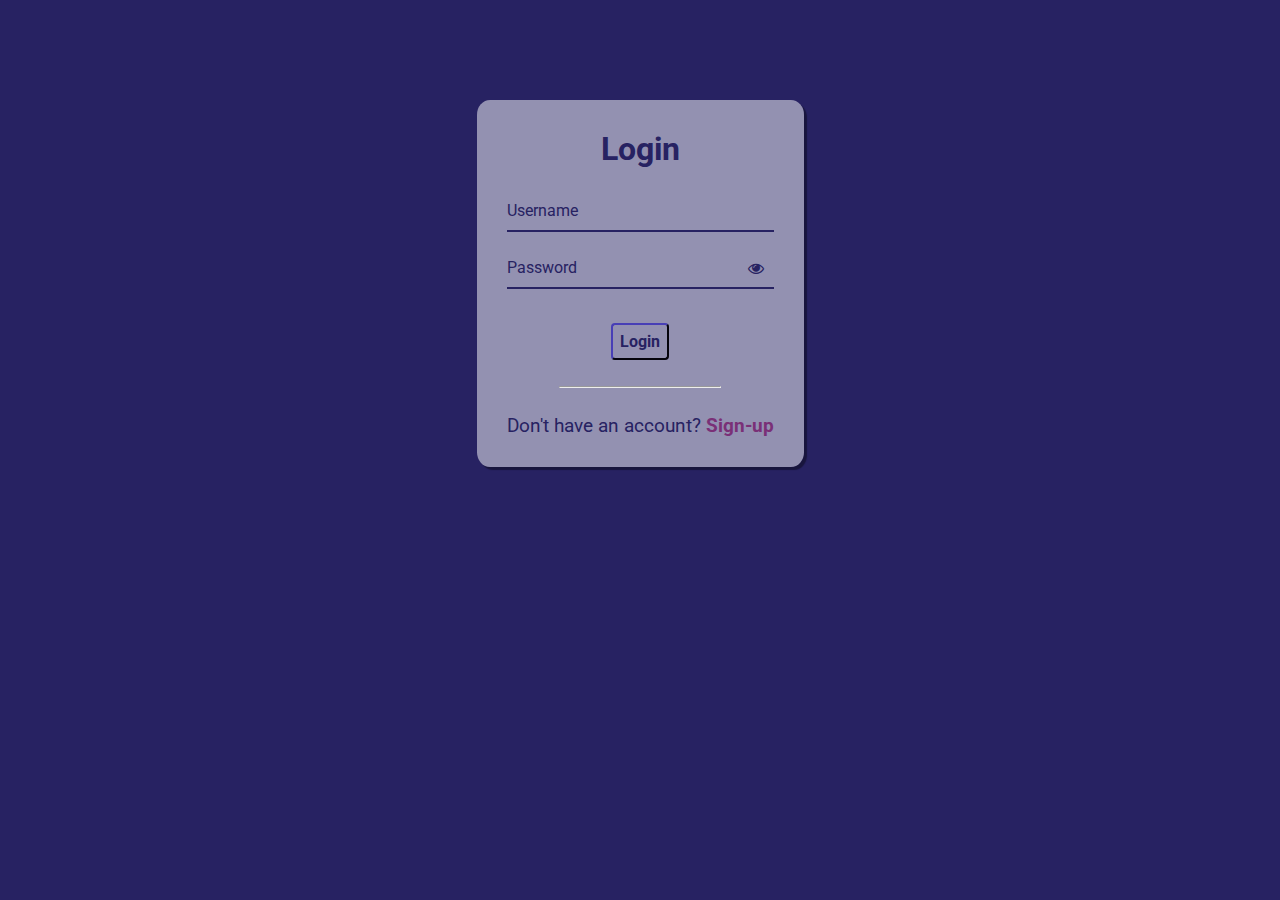
<file: index.html>
<head>

    <link rel="stylesheet" href="https://stackpath.bootstrapcdn.com/font-awesome/4.7.0/css/font-awesome.min.css">
    <link rel="stylesheet" href="styles.css" />
</head>

<body>




    <div class='container'>
        <div class='card'>
            <h1> Login </h1>

            <div id='msgError'></div>

            <div class='label-float'>
                <input type='text' id='userName' paceholder='' required>
                <label id='userLabel' for='userName'>Username</label>
            </div>

            <div class='label-float'>
                <input type='password' id='uPassword' paceholder='' required>
                <label id='passwordLabel' for='uPassword'>Password</label>
                <i class="fa fa-eye" aria-hidden="true"></i>
            </div>

            <div class='justify-center'>
                <button onclick='login()'>Login</button>
            </div>

            <div class='justify-center'>
                <hr>
            </div>

            <p> Don't have an account?
                <a href='registration.html'> Sign-up </a>
            </p>

        </div>
    </div>
    <script src="javaindex.js"></script>
</body>
</file>
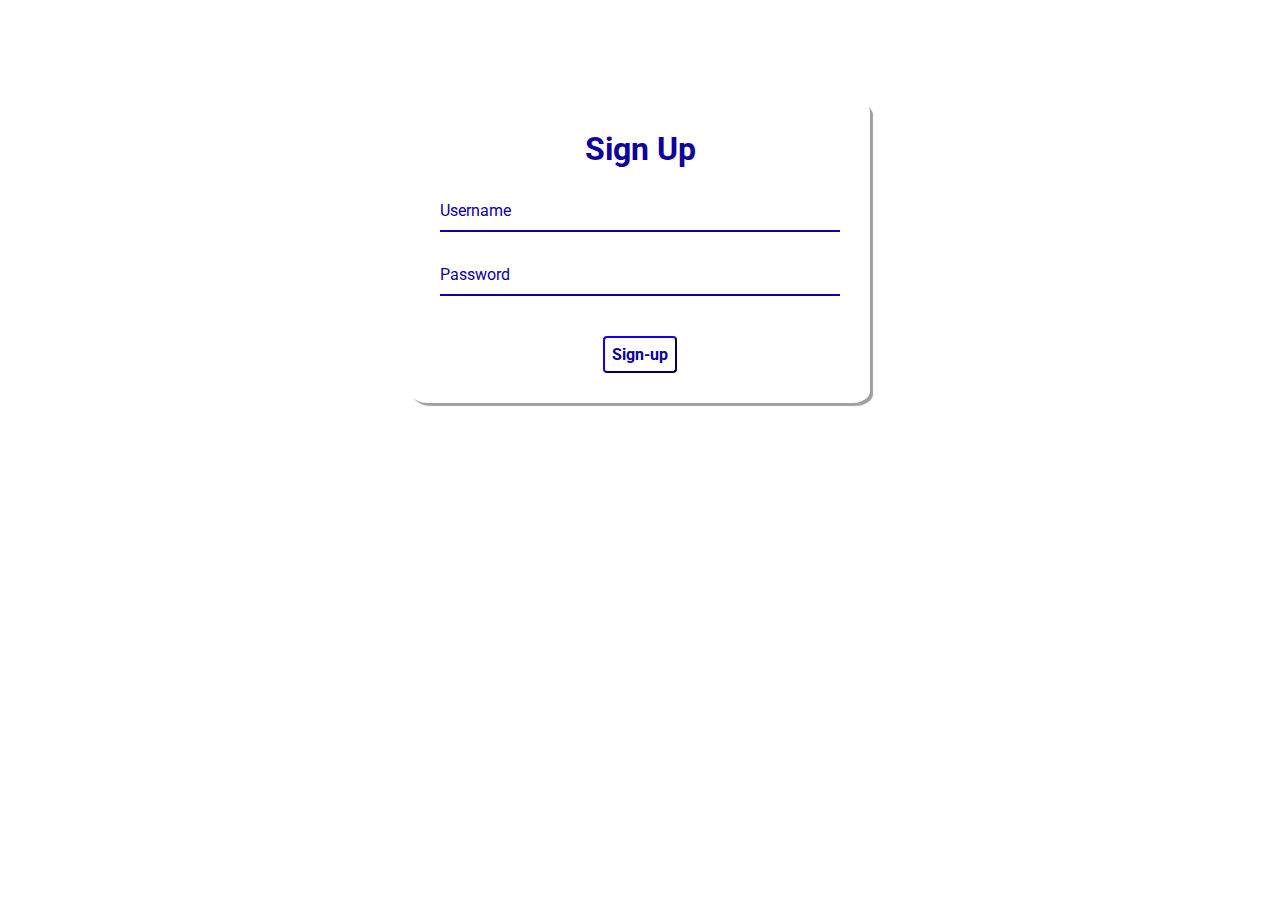
<file: registration.html>
<head>
    <link rel="stylesheet" href="stylesreg.css">
</head>

<body>

    <div class='container'>
        <div class='card'>
            <h1> Sign Up </h1>

            <div id='msgError'></div>
            <div id='msgSuccess'></div>

            <!--  <div class="label-float">
                <input type="text" id="nome" placeholder=" " required>
                <label id="labelNome" for="nome">Name</label>
            </div>
            -->

            <div class="label-float">
                <input type="text" id="userName" placeholder=" " required>
                <label id="labelUserName" for="userName">Username</label>
            </div>

            <div class="label-float">
                <input type="password" id="uPassword" placeholder=" " required>
                <label id="labeluPassword" for="uPassword">Password</label>
                <i id="seePassword" class="fa fa-eye" aria-hidden="true"></i>

            </div>
            <!--
            <div class="label-float">
                <input type="password" id="confirmPassword" placeholder=" " required>
                <label id="labelConfirmPassword" for="confirmPassword">Confirm Password</label>
                <i id="seeConfirmPassword" class="fa fa-eye" aria-hidden="true"></i>
            </div>
        -->
            <div class='justify-center'>
                <button onclick='signup()'>Sign-up</button>
            </div>


        </div>
    </div>
    <script src="regis.js"></script>
</body>
</file>
<file: styles.css>
@import url('https://fonts.googleapis.com/css2?family=Roboto:ital,wght@0,100;0,300;0,400;0,500;0,700;0,900;1,100;1,300;1,400;1,500;1,700;1,900&display=swap');
* {
    margin: 0;
    padding: 0;
    font-family: 'Roboto', sans-serif;
}

body {
    background-color: #272262;
    background-repeat: no-repeat;
    background-size: cover;
    background-attachment: fixed
}

.container {
    display: flex;
    justify-content: center;
    width: 100%;
    margin-top: 100px;
}

.card {
    background-color: #ffffff80;
    padding: 30px;
    border-radius: 4%;
    box-shadow: 3px 3px 1px 0px #00000060
}

h1 {
    text-align: center;
    margin-bottom: 20px;
    color: #272262
}

.label-float input {
    width: 100%;
    padding: 5px 5px;
    display: inline-block;
    border: 0;
    border-bottom: 2px solid #272262;
    background-color: transparent;
    outline: none;
    min-width: 180px;
    font-size: 16px;
    transition: all .3s ease-out;
    border-radius: 0;
}

.label-float {
    position: relative;
    padding-top: 13px;
    margin-top: 5%;
    margin-bottom: 5%;
}

.label-float input:focus {
    border-bottom: 2px solid #4038a0;
}

.label-float label {
    color: #272262;
    pointer-event: none;
    position: absolute;
    top: 0;
    left: 0;
    margin-top: 13px;
    transition: all .3s ease-out;
}

.label-float input:focus+label,
.label-float input:valid+label {
    font-size: 13px;
    margin-top: 0;
    color: #4038a0
}

button {
    background-color: transparent;
    border-color: #272262;
    color: #272262;
    padding: 7px;
    font-weight: bold;
    font-size: 12pt;
    margin-top: 20px;
    border-radius: 4px;
    cursor: pointer;
    outline: none;
    transition: all .4s ease-out;
}

button:hover {
    background-color: #272262;
    color: #fff;
}

.justify-center {
    display: flex;
    justify-content: center;
}

hr {
    margin-top: 10%;
    margin-bottom: 10%;
    width: 60%;
}

p {
    color: #272262;
    font-size: 14pt;
    text-align: center;
}

a {
    color: #7a3077;
    font-weight: bold;
    text-decoration: none;
    transition: all .3s ease-out;
}

a:hover {
    color: #272262;
}

.fa-eye {
    position: absolute;
    top: 15px;
    right: 10px;
    cursor: pointer;
    color: #272262;
}

#msgError {
    text-align: center;
    color: #ff0000;
    background-color: #ffbbbb;
    padding: 10px;
    border-radius: 4px;
    display: none;
}
</file>
<file: stylesreg.css>
@import url('https://fonts.googleapis.com/css2?family=Roboto:ital,wght@0,100;0,300;0,400;0,500;0,700;0,900;1,100;1,300;1,400;1,500;1,700;1,900&display=swap');
* {
    margin: 0;
    padding: 0;
    font-family: 'Roboto', sans-serif;
}

body {
    background-image: url(https://i.imgur.com/XbRg9D7.png);
    background-repeat: no-repeat;
    background-size: cover;
    background-attachment: fixed
}

.container {
    display: flex;
    justify-content: center;
    width: 100%;
    margin-top: 100px;
}

.card {
    background-color: #ffffff80;
    padding: 30px;
    border-radius: 4%;
    box-shadow: 3px 3px 1px 0px #00000060;
    width: 400px;
}

h1 {
    text-align: center;
    margin-bottom: 20px;
    color: #0d009c
}

.label-float input {
    width: 100%;
    padding: 5px 5px;
    display: inline-block;
    border: 0;
    border-bottom: 2px solid #0d009c;
    background-color: transparent;
    outline: none;
    min-width: 180px;
    font-size: 16px;
    transition: all .3s ease-out;
    border-radius: 0;
}

.label-float {
    position: relative;
    padding-top: 13px;
    margin-top: 5%;
    margin-bottom: 5%;
}

.label-float input:focus {
    border-bottom: 2px solid #4038a0;
}

.label-float label {
    color: #0d009c;
    pointer-event: none;
    position: absolute;
    top: 0;
    left: 0;
    margin-top: 13px;
    transition: all .3s ease-out;
}

.label-float input:focus+label,
.label-float input:valid+label {
    font-size: 13px;
    margin-top: 0;
    color: #4038a0
}

button {
    background-color: transparent;
    border-color: #0d009c;
    color: #0d009c;
    padding: 7px;
    font-weight: bold;
    font-size: 12pt;
    margin-top: 20px;
    border-radius: 4px;
    cursor: pointer;
    outline: none;
    transition: all .4s ease-out;
}

button:hover {
    background-color: #0d009c;
    color: #fff;
}

.justify-center {
    display: flex;
    justify-content: center;
}

.fa-eye {
    position: absolute;
    top: 15px;
    right: 10px;
    cursor: pointer;
    color: #0d009c;
}

#msgError {
    text-align: center;
    color: #ff0000;
    background-color: #ffbbbb;
    padding: 10px;
    border-radius: 4px;
    display: none;
}

#msgSuccess {
    text-align: center;
    color: #00bb00;
    background-color: #bbffbe;
    padding: 10px;
    border-radius: 4px;
    display: none;
}
</file>
